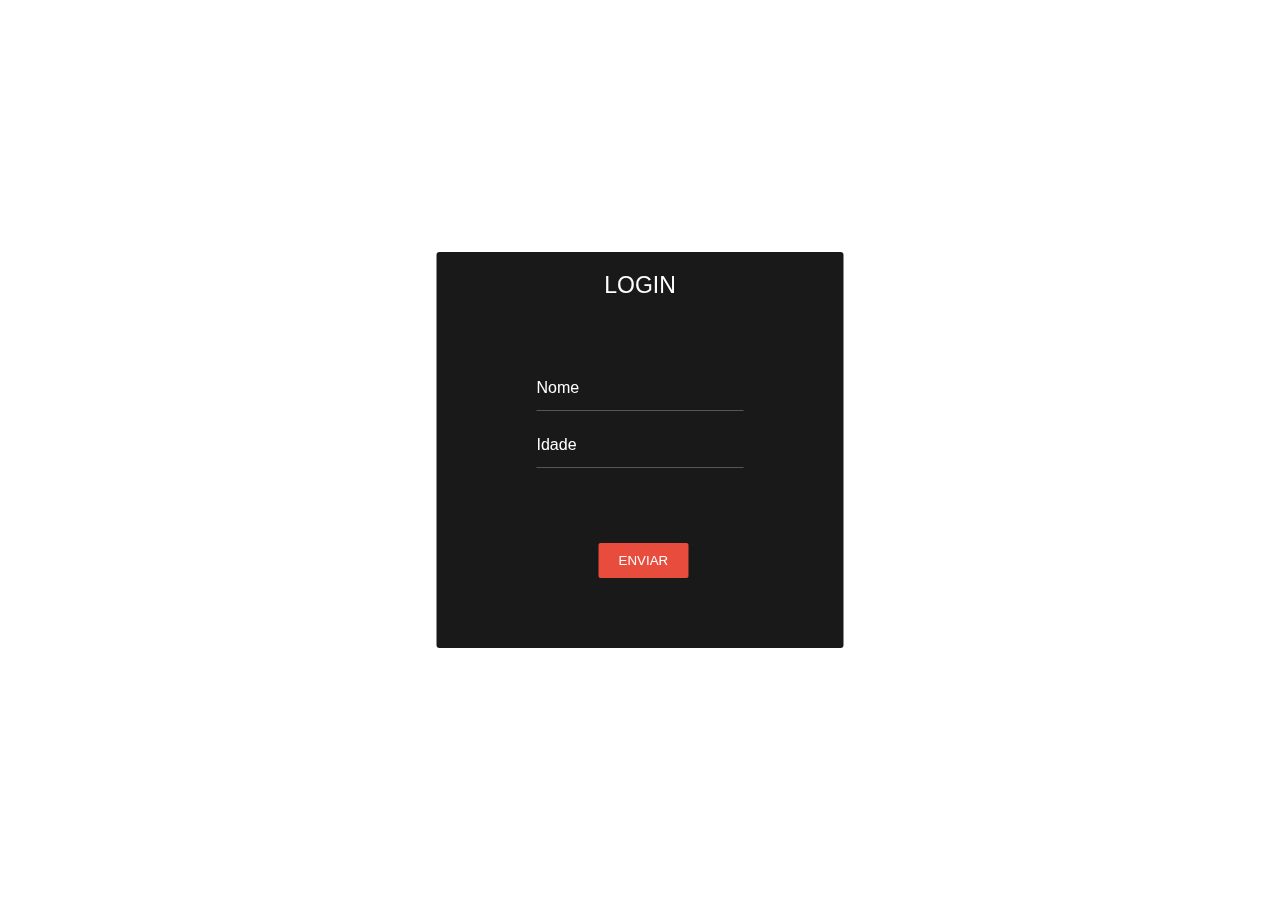
<file: Index.html>
<!DOCTYPE html>
<html lang="pt-br">

<head>
    <meta charset="UTF-8">
    <meta name="viewport" content="width=device-width, initial-scale=1.0">
    <link rel="stylesheet" href="style.css">
    <title>Document</title>
</head>

<body>
    <div class="background"></div>
    <div class="DivCadastro">
        <form action="./votacao/pagVotacao.html">
            <span class="text-center">login</span>
            <div class="input-container">
                <input id="nome" type="text" required="" />
                <label>Nome</label>
            </div>
            <div class="input-container">
                <input id="idade" type="number" required="" />
                <label>Idade</label>
            </div>
            <input onclick="salvarUsuario()" type="submit" class="btn" value="Enviar">
        </form>
    </div>

</body>
<script src="main.js"></script>

</html>
</file>
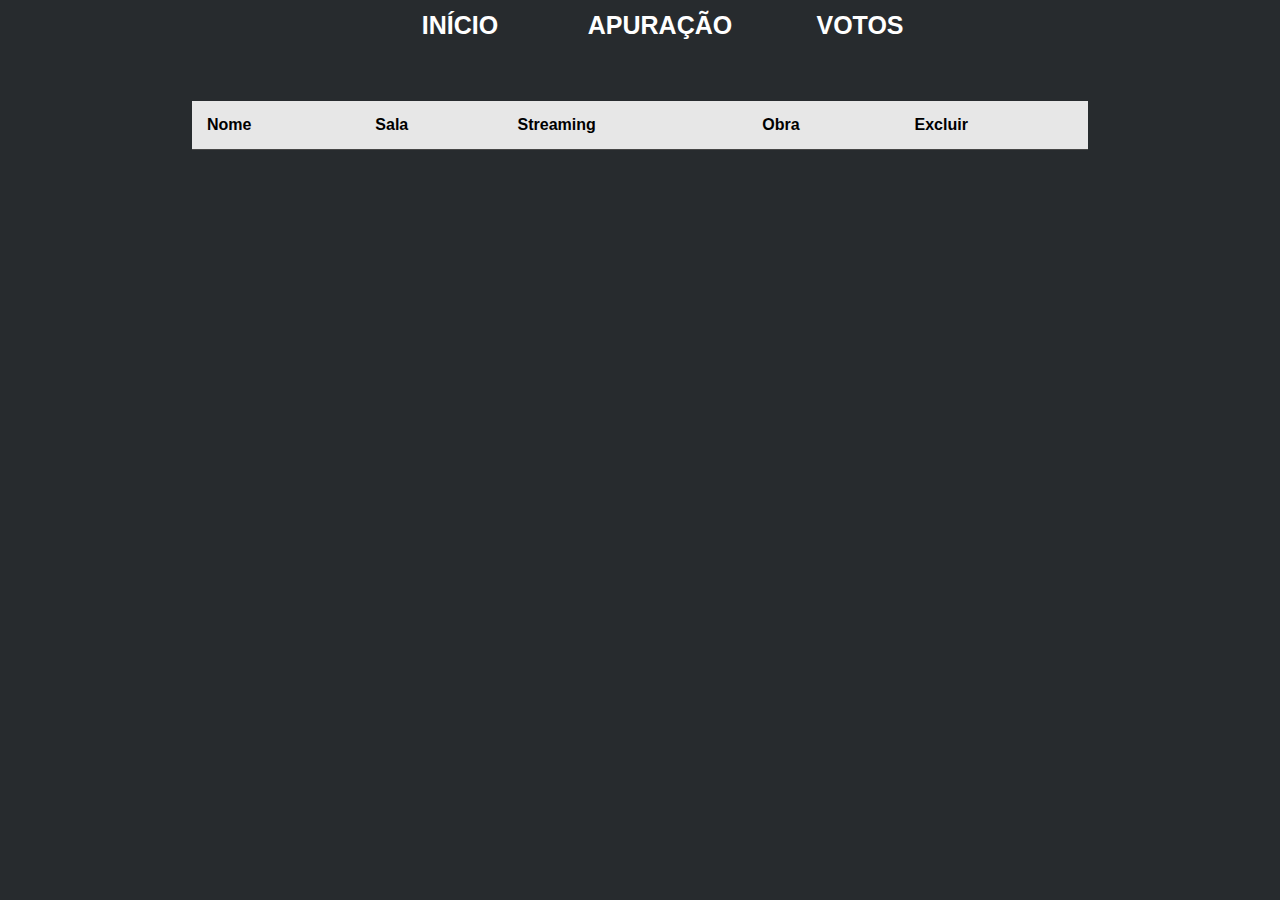
<file: votacao/listarVotos.html>
<!DOCTYPE html>
<html lang="en">

<head>
    <meta charset="UTF-8">
    <meta name="viewport" content="width=device-width, initial-scale=1.0">
    <link rel="stylesheet" href="../style.css">
    <link rel="stylesheet" href="listarVotos.css">
    
    <title>Lista de votos</title>
</head>
<body>
    <nav>
        <ul class="navBar">
            <a href="../Index.html" class="link">INÍCIO</a>
            <a href="vencedor.html" class="link">APURAÇÃO</a>
            <a href="listarVotos.html" class="link">VOTOS</a>
        </ul>
    </nav>
    <div class="Divtable">
        <table id="listarVotos"></table>
    </div>
</body>
<script src="listarVotos.js"></script>

</html>
</file>
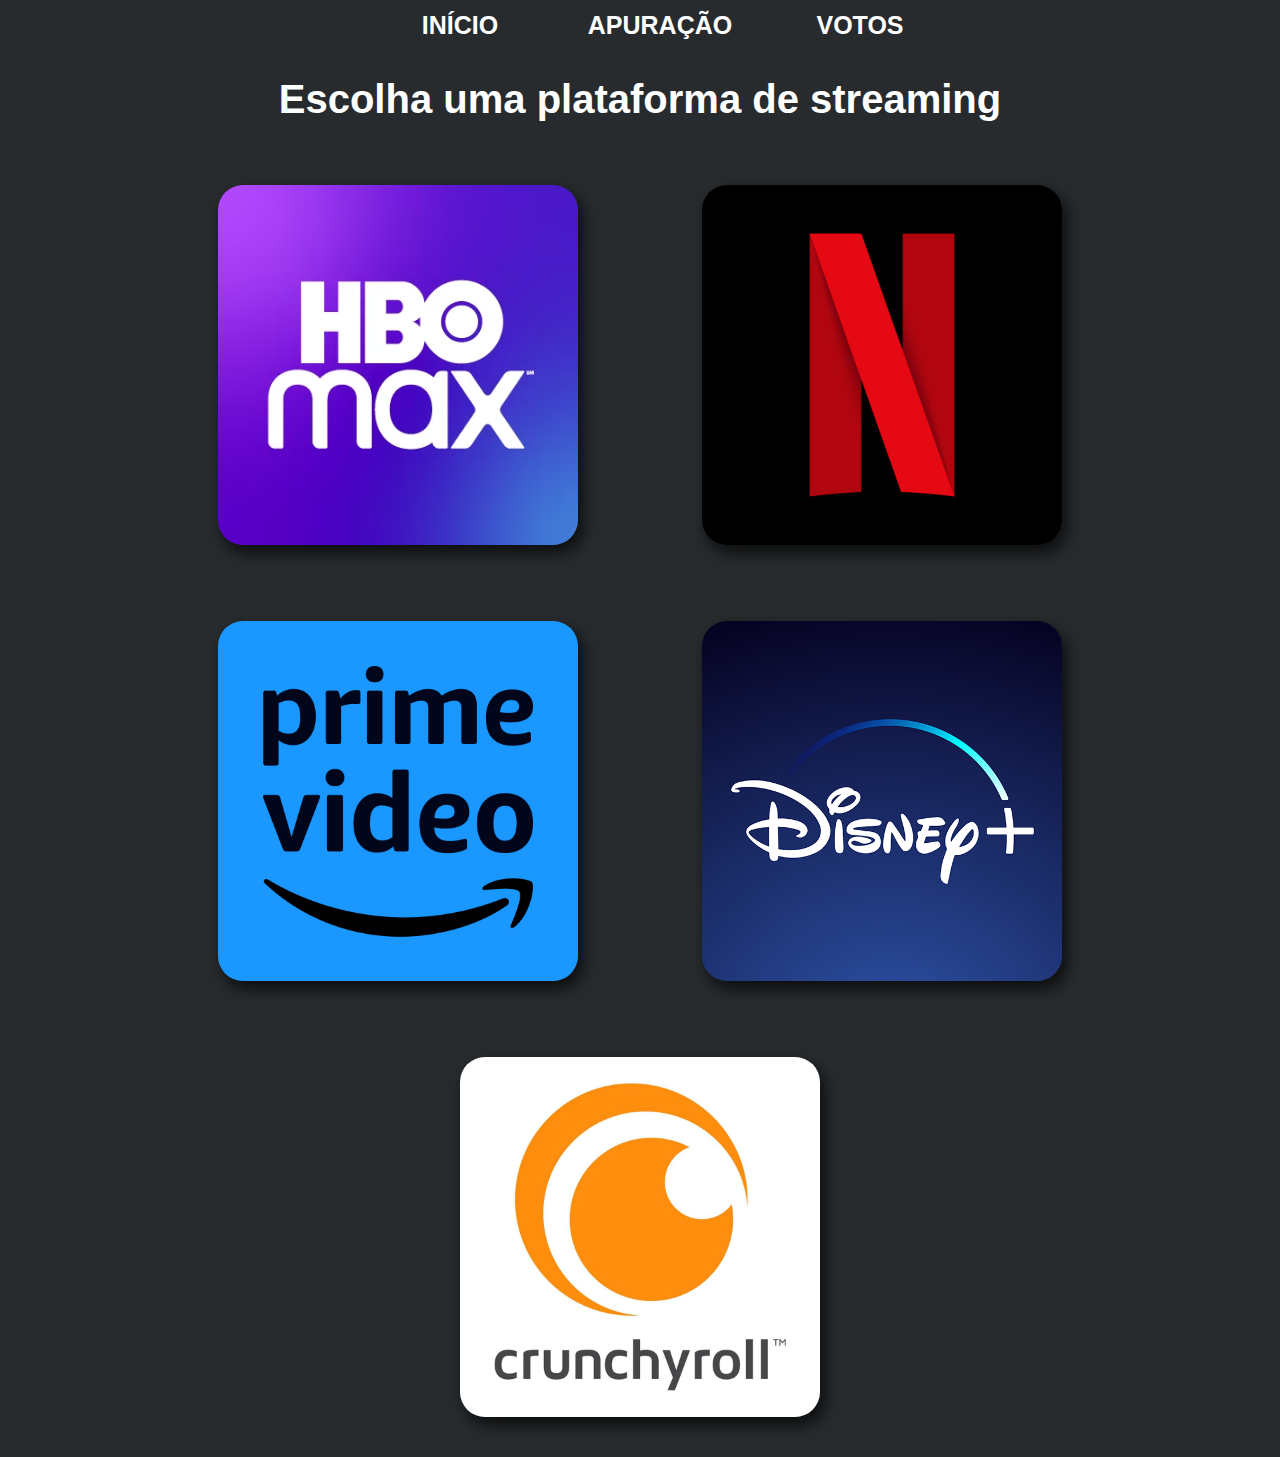
<file: votacao/pagVotacao.html>
<!DOCTYPE html>
<html lang="en">

<head>
    <meta charset="UTF-8">
    <link rel="stylesheet" href="../style.css">
    <link rel="stylesheet" href="pagVotacao.css">
    <meta name="viewport" content="width=device-width, initial-scale=1.0">
    <title>Votação</title>
</head>

<body>

    <nav>
        <ul class="navBar">
            <a href="../Index.html" class="link">INÍCIO</a>
            <a href="vencedor.html" class="link">APURAÇÃO</a>
            <a href="listarVotos.html" class="link">VOTOS</a>
        </ul>
        <h1 class="title">Escolha uma plataforma de streaming</h1>
    </nav>
    <div class="gridItens">
        <figure data-nome="HboMax">
            <img src="../imagens/HboMax/logo.png">
            <figcaption>
                <h1>HBO MAX</h1>
                <p>É um serviço de streaming over-the-top de vídeo por assinatura sob demanda norte-americano. É propriedade da unidade Warner Bros</p>
            </figcaption>
        </figure>
        <figure data-nome="Netflix">
            <img src="../imagens/Netflix/logo.png">
            <figcaption>
                <h1>NETFLIX</h1>
                <p>A Netflix é um serviço de streaming por assinatura que permite assistir a séries e filmes em um aparelho conectado à internet.</p>
            </figcaption>
        </figure>
        <figure data-nome="PrimeVideo">
            <img src="../imagens/PrimeVideo/logo.png">
            <figcaption>
                <h1>PRIME VÍDEO</h1>
                <p>Serviço de streaming de vídeo da Amazon, o Prime Video está incluso no pacote do Amazon Prime.</p>
            </figcaption>
        </figure>
        <figure data-nome="DisneyPlus">
            <img src="../imagens/DisneyPlus/logo.png">
            <figcaption>
                <h1>DISNEY PLUS</h1>
                <p>Disney+ é o novo serviço de streaming por assinatura da Disney que traz títulos de Disney, Pixar, Marvel, Star Wars e National Geographic, tudo em um só lugar.</p>
            </figcaption>
        </figure>
        <figure data-nome="Crunchyroll">
            <img src="../imagens/Crunchyroll/logo.png" alt="">
            <figcaption>
                <h1>CRUNCHYROLL</h1>
                <p>é uma empresa de distribuição, publicação, licenciamento focada na transmissão de vídeo de mídia asiática oriental, incluindo anime, mangá, dorama, música, entretenimento eletrônico e conteúdo.</p>
            </figcaption>
        </figure>
    </div>
    <script src="../main.js"></script>
    <script src="Infos.js"></script>
    <script src="votacao.js"></script>
</body>

</html>
</file>
<file: style.css>
/* @import url('https://fonts.googleapis.com/css?family=Noto+Sans:400,400i,700,700i&subset=greek-ext'); */
body {
	margin: 0;
	padding: 0;
	font-family: 'Noto Sans', sans-serif;
  }
.background{
	background-image: url("https://blog.tnh1.com.br/popzeira/wp-content/uploads/2020/08/netflix-library.jpg");
	background-position: center;
    background-origin: content-box;
    background-repeat: no-repeat;
    background-size: cover;
	min-height:100vh;
	filter: blur(5px);
}
.text-center{
	color:#fff;	
	text-transform:uppercase;
    font-size: 23px;
    margin: -50px 0 80px 0;
    display: block;
    text-align: center;
}
.DivCadastro{
	filter: blur(0);
	position:absolute;
	left:50%;
	top:50%;
	transform: translate(-50%,-50%);
    background-color: rgba(0, 0, 0, 0.9);
	border-radius:3px;
	padding:70px 100px;
}
.input-container{
	position:relative;
	margin-bottom:25px;
}
.input-container label{
	position:absolute;
	top:0px;
	left:0px;
	font-size:16px;
	color:#fff;	
    pointer-events: none;
	transition: all 0.25s ease-in-out;
}
.input-container input{ 
  border:0;
  border-bottom:1px solid #555;  
  background:transparent;
  width:100%;
  padding:8px 0 5px 0;
  font-size:16px;
  color:#fff;
}
.input-container input:focus{ 
 border:none;	
 outline:none;
 border-bottom:1px solid #e74c3c;	
}
.btn{
	color:#fff;
	background-color:#e74c3c;
	outline: none;
    border: 0;
	padding:10px 20px;
    margin-left: 30%;
	text-transform:uppercase;
	margin-top:50px;
	border-radius:2px;
	cursor:pointer;
	position:relative;
	transition: all 0.35s ease-in-out;
}
.btn:hover{
    background-color: white;
    color: red;
}
.input-container input:focus ~ label,
.input-container input:valid ~ label{
	top:-12px;
	font-size:12px;
    color: #e74c3c;
	
}

/* nav {
    margin: 20px;
    font-family: Georgia, 'Times New Roman', Times, serif;
    font-size: 40px;
    text-align: center;
} */


.navBar{
	margin: 0px 25%;
	overflow: hidden;
	display: flex;
	align-items: center;
	padding-left: -50px;
	height: 50px;
	justify-content: space-evenly;
	width: auto;
	/* position: fixed; */
	
}
.link{
	display: block;
	text-decoration: none;
    font-size: 25px;
	color: rgb(255, 255, 255);
	font-weight: 700;
	flex: 1;
	height: auto;
	padding: 100% 0px;
	transition: all 0.35s ease-in-out;

}
.link:hover{
	scale: 1.1;
	background-color: rgb(226, 226, 226);
	color: rgb(0, 0, 0);

}
.title{
    font-size: 40px;
}
</file>
<file: votacao/listarVotos.css>
body {
    margin: 0;
    background-color: rgb(39, 43, 46);
    color: white;
    text-align: center;
    font-family: 'Noto Sans', sans-serif;
}

.Divtable {
    font-family: 'Noto Sans', sans-serif;
    margin: 0;
    padding: 0;
    display: flex;
    align-items: center;
    justify-content: center;
}

#listarVotos {
    border-collapse: collapse;
    width: 70%;
}

th,
td {
    padding: 15px;
    text-align: left;
    border-bottom: 1px solid rgb(70, 70, 70);
}

th {
    background-color: #e7e7e7;
    color: rgb(0, 0, 0);
}

tr:hover {
    background-color: rgb(70, 70, 70);
}

.btnExcluir{
    background-color: rgb(125, 0, 0);
    color: #e7e7e7;
    padding: 3%;
    width: 50%;
    border-radius: 10px;
    border: none;
    font-size: 100%;
    box-shadow: 0px 1px 2px rgb(0, 0, 0, 1);
}
/* .btnExcluir:hover{
    background-color: rgb(194, 0, 0);
    scale: 1.09;
} */

.navBar {
    margin-bottom: 4%;
}
</file>
<file: votacao/pagVotacao.css>
body {
    margin: 0;
    background-color: rgb(39, 43, 46);
    color: white;
    text-align: center;
    font-family: 'Noto Sans', sans-serif;
}
.gridItens {
    margin-top: 20px;   
}

figure {
    border-radius: 25px;
    display: inline-block;
    position: relative;
}

.gridItens img {
    border-radius: 25px;
    box-shadow: 5px 8px 15px rgb(0, 0, 0, 0.7);
    width: 360px;
    height: 360px;
    margin: 20px;
    transition: transform 900ms;
}

figcaption {
    position: absolute;
    margin: 20px;
    border-radius: 25px;
    top: 0;
    left: 0;
    width: 360px;
    height: 360px;
    background-color: rgba(0, 0, 0, 0.7);
    color: rgb(255, 255, 255);
    display: flex;
    justify-content: center;
    opacity: 0;
    transition: opacity 0.4s ease;
}
figcaption h1{
    justify-content: center;
    width: 90%;
    position: fixed;
    top: 15%;
}
figcaption p{
    
    position: absolute;
    width: 95%;
    top: 35%;
    font-size: large;
}


figure:hover figcaption {
    opacity: 1;
}
figure:hover{
    z-index: 0;
    cursor: pointer;
    transition: all 0.25s;
    transform: scale(1.2);
}
figure:not(:hover) {
    transition: all 0.25s;
    scale: 1;
}
.btnVotar{
    width: 100px;
    height: 30px;
    bottom: 40px;
    background-color: green;
    position: inherit;
    border: 0;
	border-radius:3px;
	cursor:pointer;
    box-shadow: 1px 2px 2px rgb(0, 0, 0, 0.9);
	transition: all 0.35s ease-in-out;
}
.btnVotar:hover{
    background-color: rgb(0, 186, 0);
}
</file>
